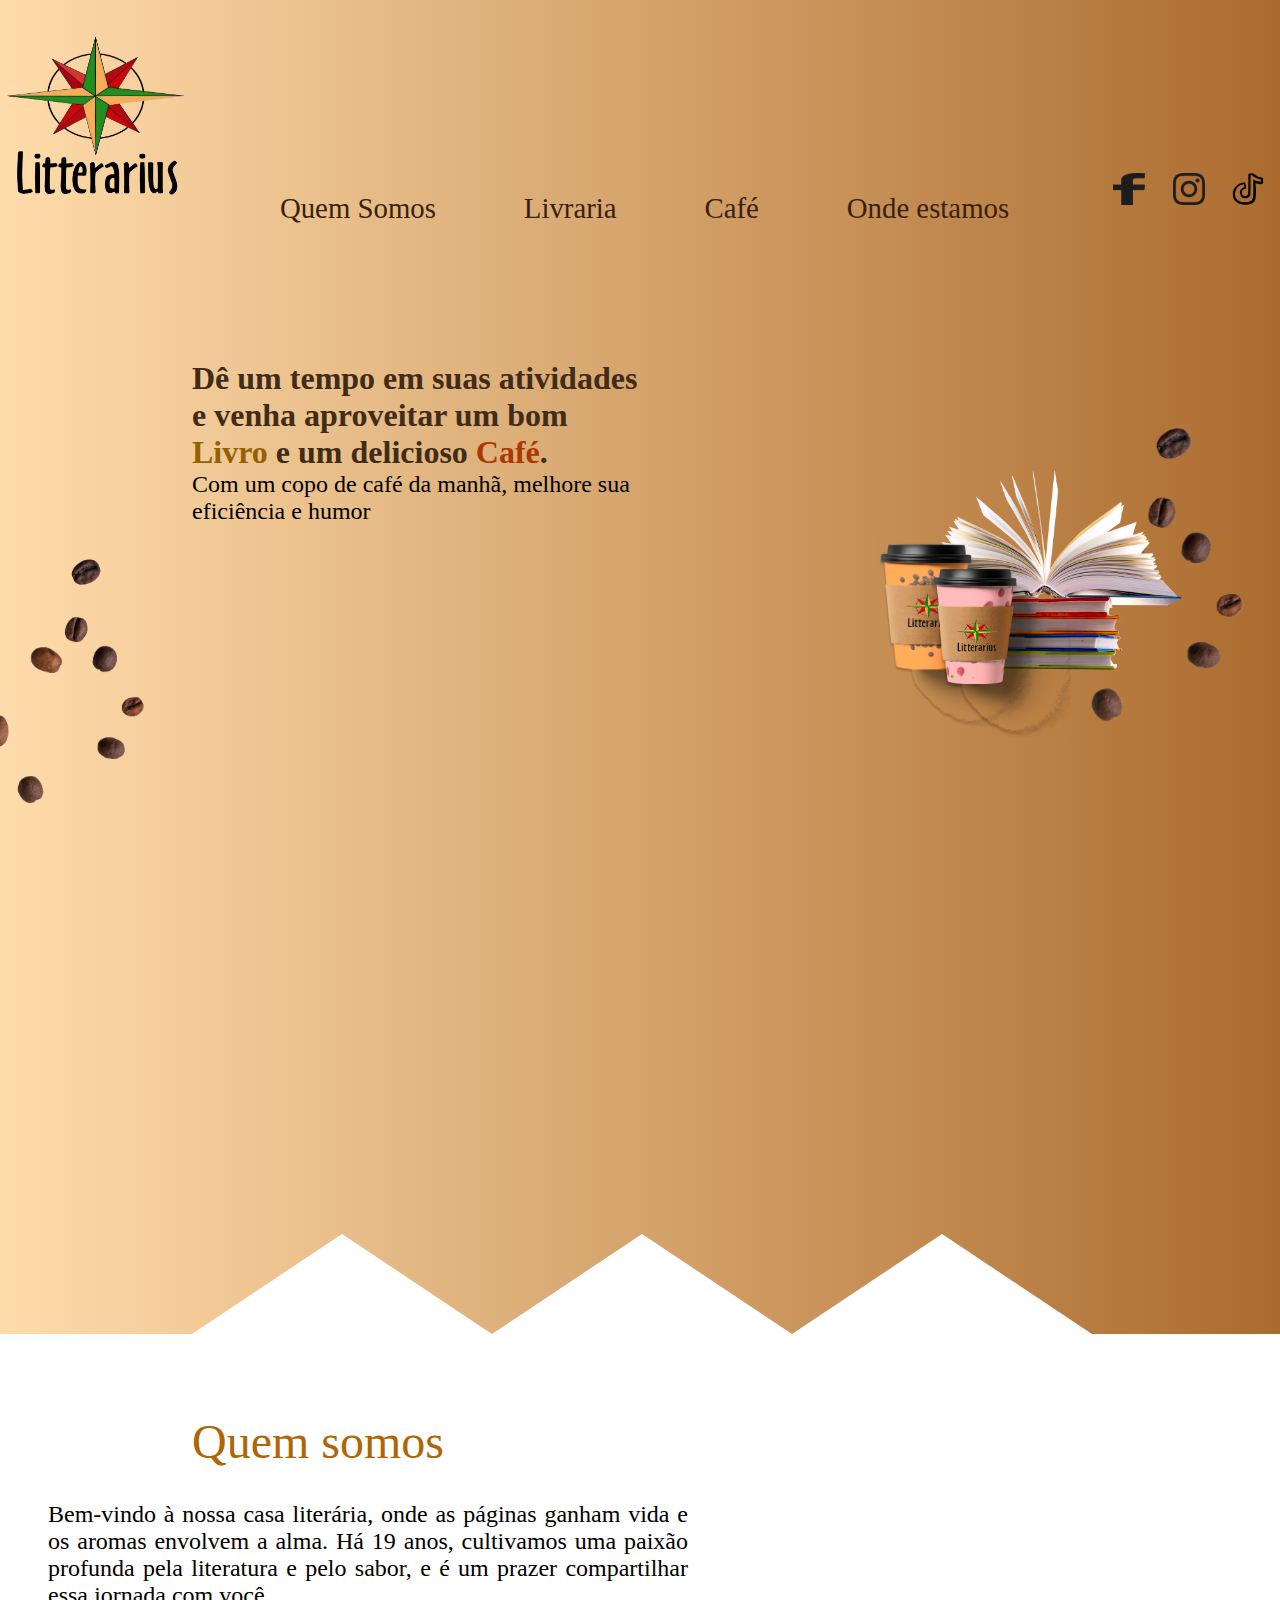
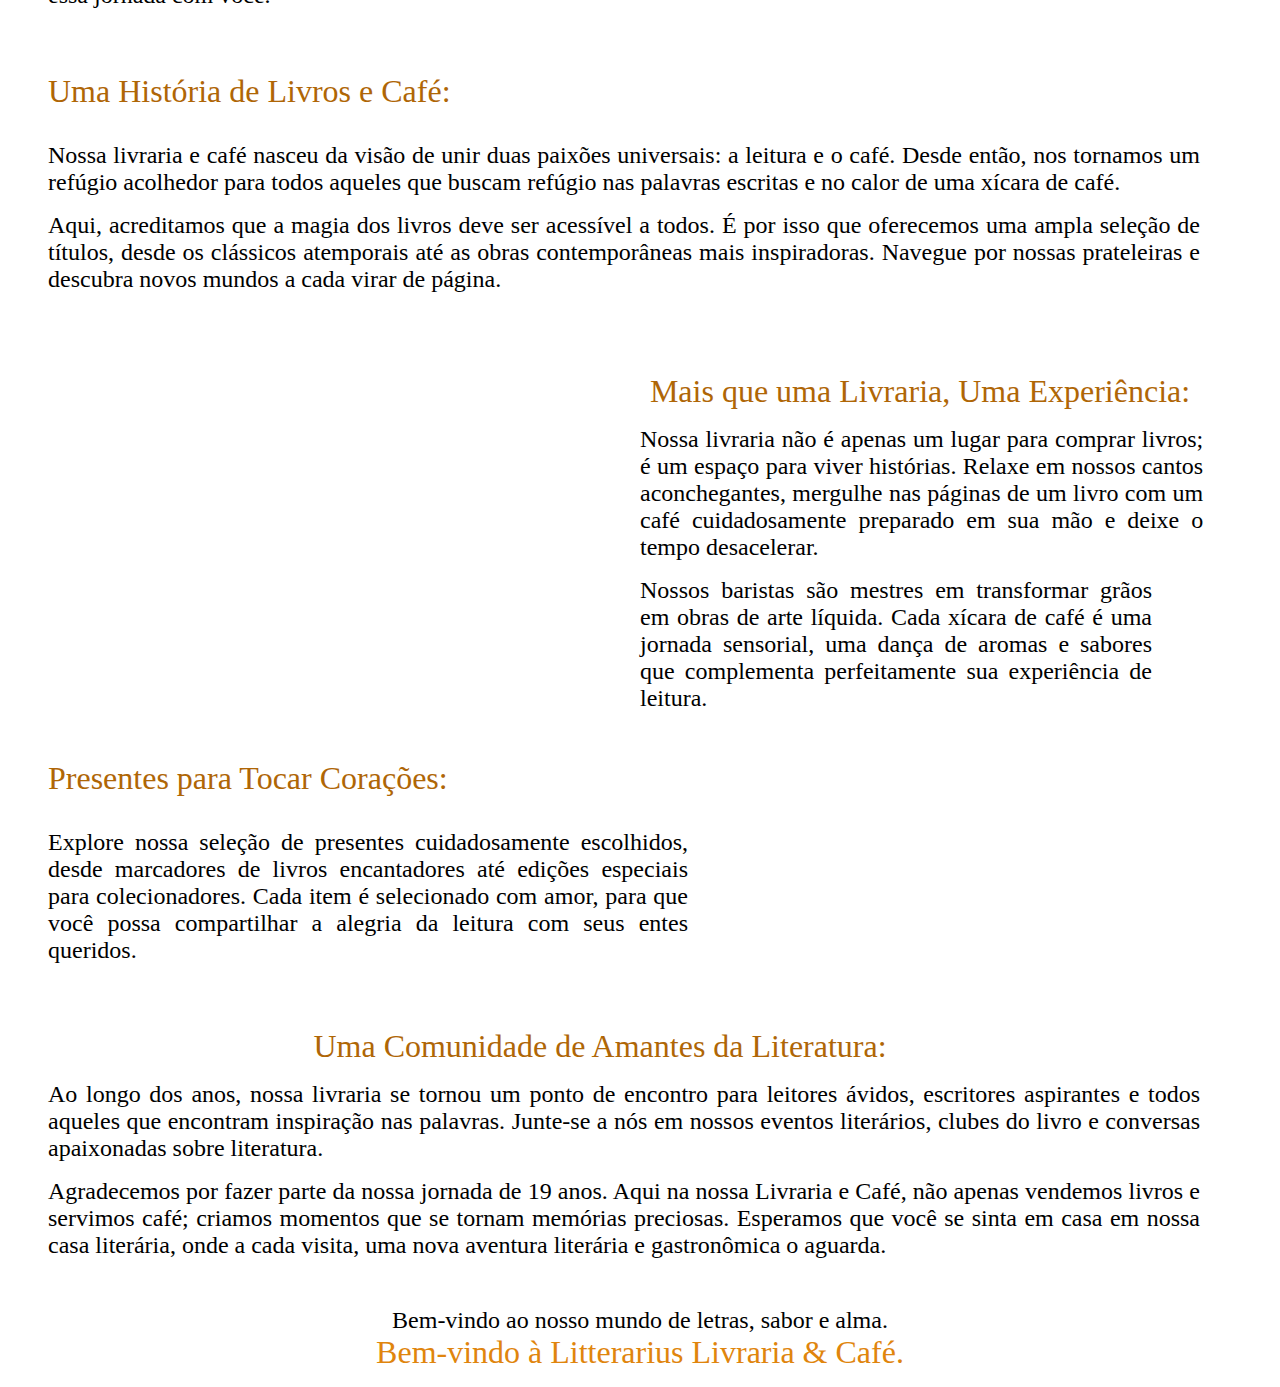
<file: Landingpage/index.html>
<!DOCTYPE html>
<html lang="pt-br">
    <head>
        <meta charset="UTF-8">
        <meta http-equiv="X-UA-Compatible" content="IE=edge">
        <meta name="viewport" content="width=device-width, initial-scale=1.0">
        <title>Litterarius-Livraria & Café</title>
        <link rel="stylesheet" href="style.css">
        <link rel="preconnect" href="https://fonts.googleapis.com">
<link rel="preconnect" href="https://fonts.gstatic.com" crossorigin>
<link href="https://fonts.googleapis.com/css2?family=IM+Fell+DW+Pica+SC&family=IM+Fell+Double+Pica&family=IM+Fell+Double+Pica+SC&display=swap" rel="stylesheet">
    </head>
    <body>
        <header id="header">
            <nav class="header__nav">
                <img class="header__nav__logo" src="./arquivos projeto/assets/Logo.png" alt="Logo Litterarius">
                <div class="header__nav__menu">
                    <a class="header__nav__menu__pages" href="sobre.html">Quem Somos</a>
                    <a class="header__nav__menu__pages" href="livraria.html">Livraria</a>
                    <a class="header__nav__menu__pages" href="cafe.html">Café</a>
                    <a class="header__nav__menu__pages" href="contato.html">Onde estamos</a>
                </div>
                <div class="header__nav__menu__socialIcons">
                
                    <a href="https://www.facebook.com/litterarius" target="_blank"><img src="./arquivos projeto/assets/brandico_facebook.png" alt="Facebook"></a>
                    <a href="https://www.instagram.com/litterarius_livraria/" target="_blank"><img src="./arquivos projeto/assets/logos_instagram-icon.png" alt="Instagram"></a> 
                    <a  href="https://www.tiktok.com/@litterariusassissp?_t=8dkAQcXMlwT&_r=1" target="_blank"><img class="tiktok_icon"src="./arquivos projeto/assets/tiktok_icon.svg" alt="TikTok"></a> 
                
                </div>
            </nav>
        </header>

        <main class="main">

            <section class="initial_page">
                <div class="initial_page__text">
                    <h1>Dê um tempo em suas atividades e venha aproveitar um bom <span style="color: rgb(148, 97, 2);"> Livro</span> e um delicioso <span style="color: rgb(172, 57, 3);"> Café</span>.</h1>
                    <p>Com um copo de café da manhã, melhore sua eficiência e humor</p>
                    
                </div>
                
               <div class="initial_page_image">
                     <img id="grao_Cafe1" src="./arquivos projeto/assets/bg_img_hero.svg" alt="Grãos de Café">
                     <img id="grao_Cafe2" src="./arquivos projeto/assets/bg_img_hero.svg" alt="Grãos de Café">
                     <img id="books" src="./arquivos projeto/assets/livros.png" alt="Pilha de Livros>">
                     <img id="copo1" src="./arquivos projeto/assets/Paper Cup Mockup with Sleeves.png" alt="Copo de Café">
                     <img id="copo2" src="./arquivos projeto/assets/Paper Cup Mockup with Sleeves (1).png" alt="Copo de café">
                     <img id="copo3" src="./arquivos projeto/assets/Paper Cup Mockup.png" alt="Copo de café">
                </div> 
                <canvas width="1000" height="100"></canvas> 
                    <script>

                        var tela = document.querySelector("canvas");
                        var pincel = tela.getContext('2d');
                    
                        pincel.fillStyle = 'rgb(255, 255, 255)';
                        pincel.beginPath();
                        pincel.moveTo(150, 0);
                        pincel.lineTo(0, 100);
                        pincel.lineTo(300, 100);
                        pincel.fill();

                        pincel.beginPath();
                        pincel.moveTo(450, 0);
                        pincel.lineTo(300, 100);
                        pincel.lineTo(600, 100);
                        pincel.fill();

                        pincel.beginPath();
                        pincel.moveTo(750, 0);
                        pincel.lineTo(600, 100);
                        pincel.lineTo(900, 100);
                        pincel.fill();

                        // pincel.beginPath();
                        // pincel.moveTo(700, 0);
                        // pincel.lineTo(600, 100);
                        // pincel.lineTo(800, 100);
                        // pincel.fill();

                        // pincel.beginPath();
                        // pincel.moveTo(900, 0);
                        // pincel.lineTo(800, 100);
                        // pincel.lineTo(1000, 100);
                        // pincel.fill();
                        
                    
                    </script>
                    
            </section>
            <section class="about_us">
                <h1>Quem somos</h1>
                <p id="about_us_p1">Bem-vindo à nossa casa literária, onde as páginas ganham vida e os aromas envolvem a alma. Há 19 anos, cultivamos uma paixão profunda pela literatura e pelo sabor, e é um prazer compartilhar essa jornada com você.</p>
                <h2 id="about_us_h2_1">Uma História de Livros e Café:</h2>
                <p id="about_us_p2">Nossa livraria e café nasceu da visão de unir duas paixões universais: a leitura e o café. Desde então, nos tornamos um refúgio acolhedor para todos aqueles que buscam refúgio nas palavras escritas e no calor de uma xícara de café.</p>
                <p id="about_us_p3">Aqui, acreditamos que a magia dos livros deve ser acessível a todos. É por isso que oferecemos uma ampla seleção de títulos, desde os clássicos atemporais até as obras contemporâneas mais inspiradoras. Navegue por nossas prateleiras e descubra novos mundos a cada virar de página.</p>
                <h2 id="about_us_h2_2">Mais que uma Livraria, Uma Experiência:</h2>
                <p id="about_us_p4">Nossa livraria não é apenas um lugar para comprar livros; é um espaço para viver histórias. Relaxe em nossos cantos aconchegantes, mergulhe nas páginas de um livro com um café cuidadosamente preparado em sua mão e deixe o tempo desacelerar.</p>
                <p id="about_us_p5">Nossos baristas são mestres em transformar grãos em obras de arte líquida. Cada xícara de café é uma jornada sensorial, uma dança de aromas e sabores que complementa perfeitamente sua experiência de leitura.</p>
                <h2 id="about_us_h2_3">Presentes para Tocar Corações:</h2>
                <p id="about_us_p6">Explore nossa seleção de presentes cuidadosamente escolhidos, desde marcadores de livros encantadores até edições especiais para colecionadores. Cada item é selecionado com amor, para que você possa compartilhar a alegria da leitura com seus entes queridos.</p>
                <h2 id="about_us_h2_4">Uma Comunidade de Amantes da Literatura:</h2>
                <p id="about_us_p7">Ao longo dos anos, nossa livraria se tornou um ponto de encontro para leitores ávidos, escritores aspirantes e todos aqueles que encontram inspiração nas palavras. Junte-se a nós em nossos eventos literários, clubes do livro e conversas apaixonadas sobre literatura.</p>
                <p id="about_us_p8">Agradecemos por fazer parte da nossa jornada de 19 anos. Aqui na nossa Livraria e Café, não apenas vendemos livros e servimos café; criamos momentos que se tornam memórias preciosas. Esperamos que você se sinta em casa em nossa casa literária, onde a cada visita, uma nova aventura literária e gastronômica o aguarda.</p>
                <p id="about_us_p9">Bem-vindo ao nosso mundo de letras, sabor e alma.</p>
                <h2 id="about_us_h2_5">Bem-vindo à Litterarius Livraria & Café.</h2>

            </section>
            
                
                
    
        </main>
            

        
        
        
        
    </body>
</html>
</file>
<file: Landingpage/style.css>
*{
    margin: 0;
    padding: 0;
    border: 0;
    font-size: 100%;
    font: inherit;
    vertical-align: baseline;
}

body{
    /* width: 100%; */
    height: 100vh;
    box-sizing:border-box;
    background-image: linear-gradient(to right,rgba(255,220,171,1), rgba(171,107,46,1) );
}




.header__nav{
    display: flex;
    flex-direction: row;
    justify-content:space-between;
    align-items: flex-end;
}

.header__nav__logo{
    width: 15vw;
    height: 25vh;
}

.header__nav__menu{
    width: 90vw;
    height: 100px;
    display: flex;
    flex-direction: row;
    justify-content:space-evenly;
    align-items:end;
    font-family: 'IM Fell DW Pica SC';
    list-style: none;
    
    text-decoration: none;
   
}

.header__nav__menu__pages{
    text-decoration: none;
    color: #38220d;
    font-size: 1.8rem;
    
}

.header__nav__menu__pages:hover{
    color: rgb(172,57,3);
    font-size: 1.9rem;
}

.header__nav__menu__socialIcons{
    
    display: flex;
    justify-content: space-between;
    align-items: center;
    list-style: none;
    width: 15%;
    height: 100%;
    padding: 1rem;
          
}

.header__nav__menu__socialIcons img{
    width: 2rem;
    height: 2rem; 
}


.initial_page{
    display: flex;
    justify-content: space-between;
    flex-wrap: wrap;
    width: 100%;
    height: 100%;
    margin-top: 15vh;
    margin-left: 15vw;
    text-align: left;
    box-sizing: border-box;
    

}

.initial_page__text h1{
    
    font-size: 2rem;
    font-weight: 600;
    font-family: 'IM Fell DW Pica SC', serif;
    color: #412c18;
    width: 35vw;
    
    

}

.initial_page__text p{
    height: 10rem;
    font-size: 1.5rem;
    font-family: 'IM Fell Double Pica SC', serif;
    width: 35vw;

}

.initial_page_image{
    width: 100%;
    height: auto;
}

#grao_Cafe1{
    position: relative;
    width: 12rem;
    left: 54rem;
    top: -15rem;
    z-index: -1;
}

#grao_Cafe2{
    position: relative;
    width: 10rem;
    top: -10rem;
    left: -25rem;
       
}


#books{
    position: relative;
    width: 20rem;
    left: 21rem;
    top: -15rem;
}

#copo1{
    position: relative;
    width: 10rem;
    top: -15rem;
}

#copo2{
    position: relative;
    width: 18rem;
    top: -4rem;
    left: -7rem;
}

#copo3{
    position: relative;
    width: 11rem;
    top: -15rem;
    left: -30rem;
    z-index: -1;
}

.about_us{
    background-color: rgb(255, 255, 255);
    
}

.about_us h1{
    font-family: 'IM Fell DW Pica SC';
    font-size: 3rem;
    font-weight: 500;
    padding: 5rem 0 2rem 15%;
    color: rgb(175, 102, 6) ;

}

#about_us_p1{
    font-size: 1.5rem;
    font-family: 'IM Fell Double Pica SC', serif;
    padding: 0 3rem 3rem 3rem;
    width: 50%;
    text-align:justify;
}

#about_us_h2_1{
    font-family: 'IM Fell DW Pica SC';
    font-size: 2rem;
    font-weight: 400;
    padding: 1rem 0 2rem 3rem;
    color: rgb(175, 102, 6) ;

}

#about_us_p2{
    font-size: 1.5rem;
    font-family: 'IM Fell Double Pica SC', serif;
    padding: 0 3rem 1rem 3rem;
    width: 90%;
    text-align:justify;
}

#about_us_p3{
    font-size: 1.5rem;
    font-family: 'IM Fell Double Pica SC', serif;
    padding: 0 3rem 3rem 3rem;
    width: 90%;
    text-align:justify;
}

#about_us_h2_2{
    font-family: 'IM Fell DW Pica SC';
    font-size: 2rem;
    font-weight: 400;
    padding: 2rem 5rem 1rem 50%;
    text-align: center;
    color: rgb(175, 102, 6) ;

}

#about_us_p4{
    font-size: 1.5rem;
    font-family: 'IM Fell Double Pica SC', serif;
    padding: 0 2rem 1rem 50%;
    width: 44%;
    text-align:justify;
    
}

#about_us_p5{
    font-size: 1.5rem;
    font-family: 'IM Fell Double Pica SC', serif;
    padding: 0 3rem 1rem 50%;
    width: 40%;
    text-align:justify;
}

#about_us_h2_3{
    font-family: 'IM Fell DW Pica SC';
    font-size: 2rem;
    font-weight: 400;
    padding: 2rem 0 2rem 3rem;
    color: rgb(175, 102, 6) ;

}

#about_us_p6{
    font-size: 1.5rem;
    font-family: 'IM Fell Double Pica SC', serif;
    padding: 0 3rem 3rem 3rem;
    width: 50%;
    text-align:justify;
}

#about_us_h2_4{
    font-family: 'IM Fell DW Pica SC';
    font-size: 2rem;
    font-weight: 400;
    padding: 1rem 5rem 1rem 0%;
    text-align: center;
    color: rgb(175, 102, 6) ;

}

#about_us_p7{
    font-size: 1.5rem;
    font-family: 'IM Fell Double Pica SC', serif;
    padding: 0 3rem 1rem 3rem;
    width: 90%;
    text-align:justify;
}

#about_us_p8{
    font-size: 1.5rem;
    font-family: 'IM Fell Double Pica SC', serif;
    padding: 0 3rem 1rem 3rem;
    width: 90%;
    text-align:justify;
}

#about_us_p9{
    font-size: 1.5rem;
    font-family: 'IM Fell Double Pica SC', serif;
    padding: 2rem 3rem 0 3rem;
    
    text-align:center;
}

#about_us_h2_5{
    font-family: 'IM Fell DW Pica SC';
    font-size: 2rem;
    font-weight: 400;
    padding: 0 0 1rem 0%;
    text-align: center;
    color: rgb(224, 133, 13) ;

}
</file>
